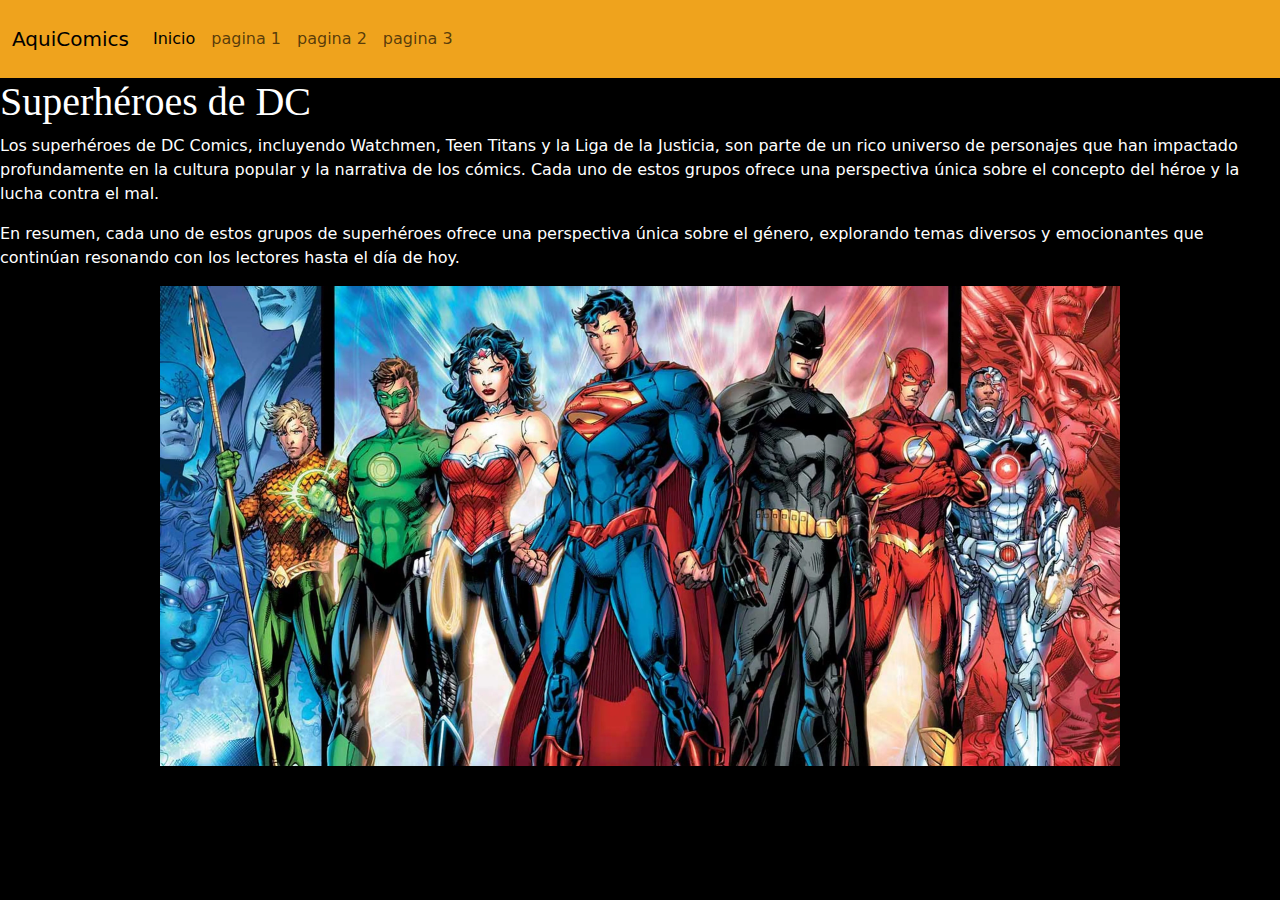
<file: index.html>
<!DOCTYPE html>
<html lang="es">
<head>
  <meta charset="UTF-8">
  <meta name="viewport" content="width=device-width, initial-scale=1.0">
  <link rel="stylesheet" href="bootstrap.min.css">
 
  <link rel="stylesheet" href="style.css">
  <title>Mi página</title>
</head>
<body>
  <nav class="navbar navbar-expand-lg bg-warning" data-bs-theme="light">
    <div class="container-fluid">
      <a class="navbar-brand" href="#">AquiComics</a>
      <button class="navbar-toggler" type="button" data-bs-toggle="collapse" data-bs-target="#navbarColor01" aria-controls="navbarColor01" aria-expanded="false" aria-label="Toggle navigation">
        <span class="navbar-toggler-icon"></span>
      </button>
      <div class="collapse navbar-collapse" id="navbarColor01">
        <ul class="navbar-nav me-auto">
          <li class="nav-item">
            <a class="nav-link active" href="#">Inicio
              <span class="visually-hidden">(current)</span>
            </a>
          </li>
          <li class="nav-item">
            <a class="nav-link" href="pagina1.html">pagina 1</a>
          </li>
          <li class="nav-item">
            <a class="nav-link" href="pagina2.html">pagina 2</a>
          </li>
          <li class="nav-item">
            <a class="nav-link" href="pagina3.html">pagina 3</a>
          </li>
         
        </ul>
       
      </div>
    </div>
  </nav>
  <h1> Superhéroes de DC</h1>
  <p class="parrafo1">
    Los superhéroes de DC Comics, incluyendo Watchmen, Teen Titans y la Liga de la Justicia, son parte de un rico universo de personajes que han impactado profundamente en la cultura popular y la narrativa de los cómics. Cada uno de estos grupos ofrece una perspectiva única sobre el concepto del héroe y la lucha contra el mal.
  </p>
  <p class="parrafo1">En resumen, cada uno de estos grupos de superhéroes ofrece una perspectiva única sobre el género, explorando temas diversos y emocionantes que continúan resonando con los lectores hasta el día de hoy.</p>
  <div id="carouselExampleInterval" class="carousel slide" data-bs-ride="carousel">
    <div class="carousel-inner">
      <div class="carousel-item active" data-bs-interval="1600">
        <img src="dc1.webp" class="d-block w-100" alt="...">
      </div>
      <div class="carousel-item" data-bs-interval="1600">
        <img src="dc2.jpeg" class="d-block w-100" alt="...">
      </div>
      <div class="carousel-item" data-bs-interval="1600">
        <img src="dc4.webp" class="d-block w-100" alt="...">
      </div>
    </div>
    
  </div>
  <script src="https://cdn.jsdelivr.net/npm/bootstrap@5.3.3/dist/js/bootstrap.bundle.min.js" integrity="sha384-YvpcrYf0tY3lHB60NNkmXc5s9fDVZLESaAA55NDzOxhy9GkcIdslK1eN7N6jIeHz" crossorigin="anonymous"></script>
</body>
</html>
</file>
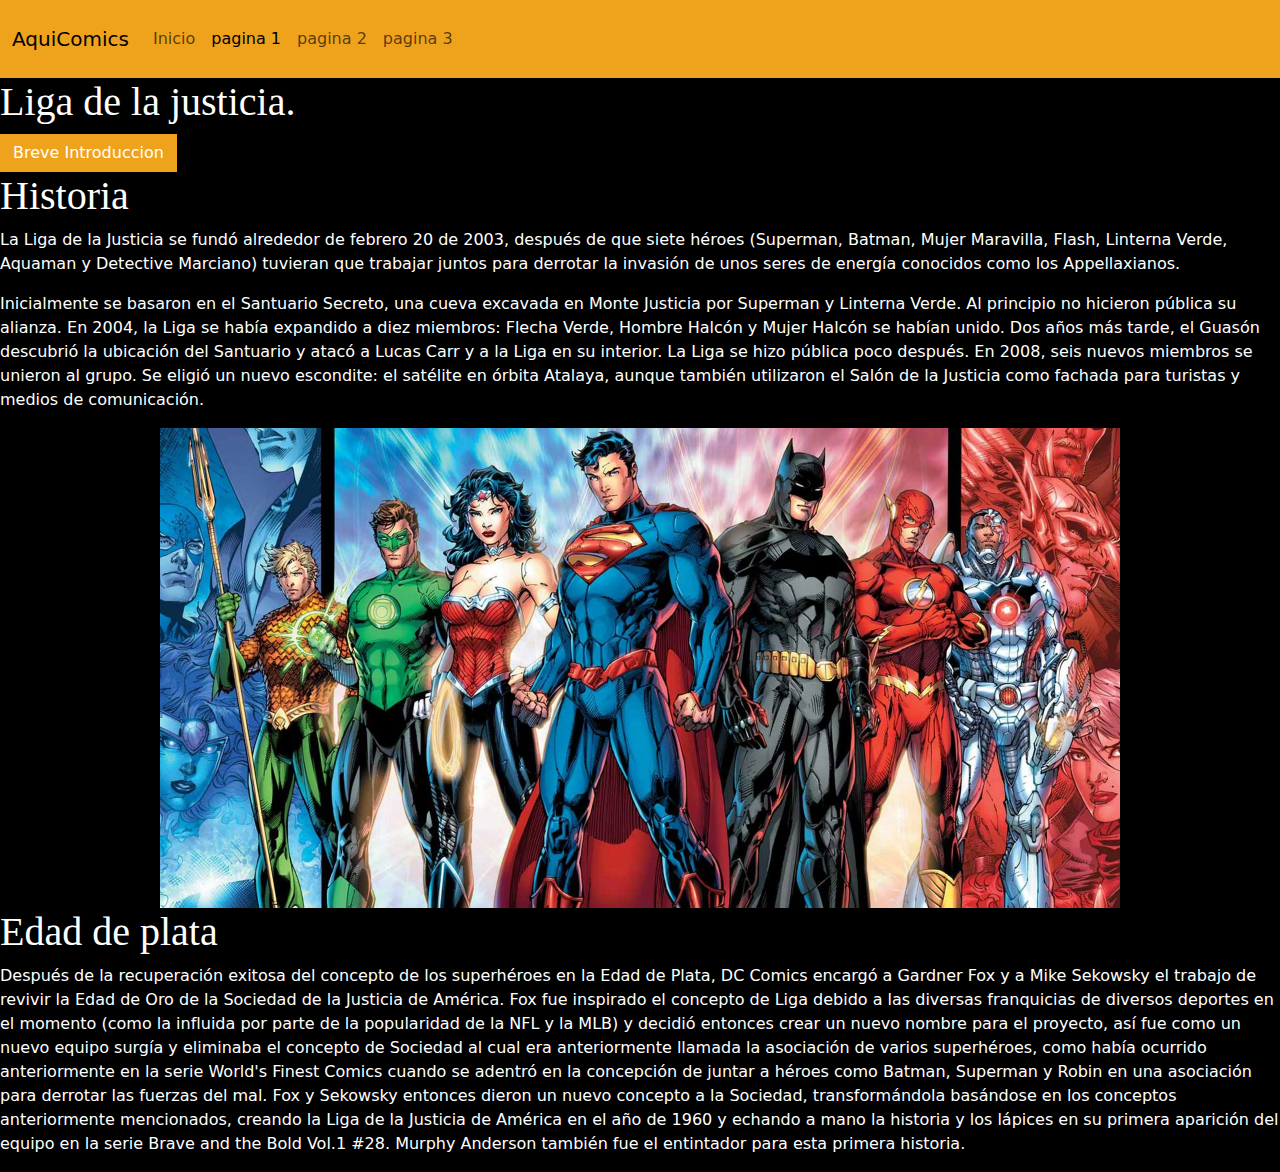
<file: pagina1.html>
<!DOCTYPE html>
<html lang="es">
<head>
  <meta charset="UTF-8">
  <meta name="viewport" content="width=device-width, initial-scale=1.0">
  <link rel="stylesheet" href="bootstrap.min.css">
  
  <link rel="stylesheet" href="style.css">
  <title>Mi página</title>
  
</head>
<body>
    <nav class="navbar navbar-expand-lg bg-warning" data-bs-theme="light">
        <div class="container-fluid">
          <a class="navbar-brand" href="index.html">AquiComics</a>
          <button class="navbar-toggler" type="button" data-bs-toggle="collapse" data-bs-target="#navbarColor01" aria-controls="navbarColor01" aria-expanded="false" aria-label="Toggle navigation">
            <span class="navbar-toggler-icon"></span>
          </button>
          <div class="collapse navbar-collapse" id="navbarColor01">
            <ul class="navbar-nav me-auto">
              <li class="nav-item">
                <a class="nav-link" href="index.html">Inicio
                  <span class="visually-hidden">(current)</span>
                </a>
              </li>
              <li class="nav-item">
                <a class="nav-link active" href="#">pagina 1</a>
              </li>
              <li class="nav-item">
                <a class="nav-link" href="pagina2.html">pagina 2</a>
              </li>
              <li class="nav-item">
                <a class="nav-link" href="pagina3.html">pagina 3</a>
              </li>
             
            </ul>
           
          </div>
        </div>
      </nav>
      <h1>Liga de la justicia.</h1>
      <button class="btn btn-warning" type="button" data-bs-toggle="offcanvas" data-bs-target="#offcanvasWithBothOptions" aria-controls="offcanvasWithBothOptions">Breve Introduccion</button>
      <h1>Historia</h1>
      <p class="parrafo1">La Liga de la Justicia se fundó alrededor de febrero 20 de 2003, después de que siete héroes (Superman, Batman, Mujer Maravilla, Flash, Linterna Verde, Aquaman y Detective Marciano) tuvieran que trabajar juntos para derrotar la invasión de unos seres de energía conocidos como los Appellaxianos.</p>
       <p class="parrafo1">Inicialmente se basaron en el Santuario Secreto, una cueva excavada en Monte Justicia por Superman y Linterna Verde. Al principio no hicieron pública su alianza.

        En 2004, la Liga se había expandido a diez miembros: Flecha Verde, Hombre Halcón y Mujer Halcón se habían unido. Dos años más tarde, el Guasón descubrió la ubicación del Santuario y atacó a Lucas Carr y a la Liga en su interior. La Liga se hizo pública poco después.
        
        En 2008, seis nuevos miembros se unieron al grupo. Se eligió un nuevo escondite: el satélite en órbita Atalaya, aunque también utilizaron el Salón de la Justicia como fachada para turistas y medios de comunicación.</p>
<div class="offcanvas offcanvas-start bg-warning" data-bs-scroll="true" tabindex="-1" id="offcanvasWithBothOptions" aria-labelledby="offcanvasWithBothOptionsLabel">
  <div class="offcanvas-header">
    <h5 class="offcanvas-title" id="offcanvasWithBothOptionsLabel">Liga de la justicia</h5>
    <button type="button" class="btn-close" data-bs-dismiss="offcanvas" aria-label="Close"></button>
  </div>
  <div class="offcanvas-body">
    <p>La Liga de la Justicia es una organización compuesta por los superhéroes más poderosos del mundo dedicados a la lucha contra el mal y la injusticia. Ellos trabajan juntos como un equipo que actúa como primera línea de defensa contra las amenazas terrestres y extra-terrestres de la Tierra.</p>
    <img  src="LJA.webp" alt="" width=350 height=350>
  </div>
</div>
<div id="carouselLA" class="carousel slide" data-bs-ride="carousel">
  <div class="carousel-inner">
    <div class="carousel-item active" data-bs-interval="1600">
      <img src="dc1.webp" class="d-block w-75 mx-auto" alt="...">
    </div>
    <div class="carousel-item" data-bs-interval="1600">
      <img src="JL_3.webp" class="d-block w-75 mx-auto" alt="...">
    </div>
    <div class="carousel-item" data-bs-interval="1600">
      <img src="JL_10.webp" class="d-block w-75 mx-auto" alt="...">
    </div>
  </div>
</div>
<h1>Edad de plata</h1>
<p class="parrafo1">Después de la recuperación exitosa del concepto de los superhéroes en la Edad de Plata, DC Comics encargó a Gardner Fox y a Mike Sekowsky el trabajo de revivir la Edad de Oro de la Sociedad de la Justicia de América. Fox fue inspirado el concepto de Liga debido a las diversas franquicias de diversos deportes en el momento (como la influida por parte de la popularidad de la NFL y la MLB) y decidió entonces crear un nuevo nombre para el proyecto, así fue como un nuevo equipo surgía y eliminaba el concepto de Sociedad al cual era anteriormente llamada la asociación de varios superhéroes, como había ocurrido anteriormente en la serie World's Finest Comics cuando se adentró en la concepción de juntar a héroes como Batman, Superman y Robin en una asociación para derrotar las fuerzas del mal. Fox y Sekowsky entonces dieron un nuevo concepto a la Sociedad, transformándola basándose en los conceptos anteriormente mencionados, creando la Liga de la Justicia de América en el año de 1960 y echando a mano la historia y los lápices en su primera aparición del equipo en la serie Brave and the Bold Vol.1 #28. Murphy Anderson también fue el entintador para esta primera historia.</p>

      <script src="https://cdn.jsdelivr.net/npm/bootstrap@5.3.3/dist/js/bootstrap.bundle.min.js" integrity="sha384-YvpcrYf0tY3lHB60NNkmXc5s9fDVZLESaAA55NDzOxhy9GkcIdslK1eN7N6jIeHz" crossorigin="anonymous"></script>   
</body>
</html>
</file>
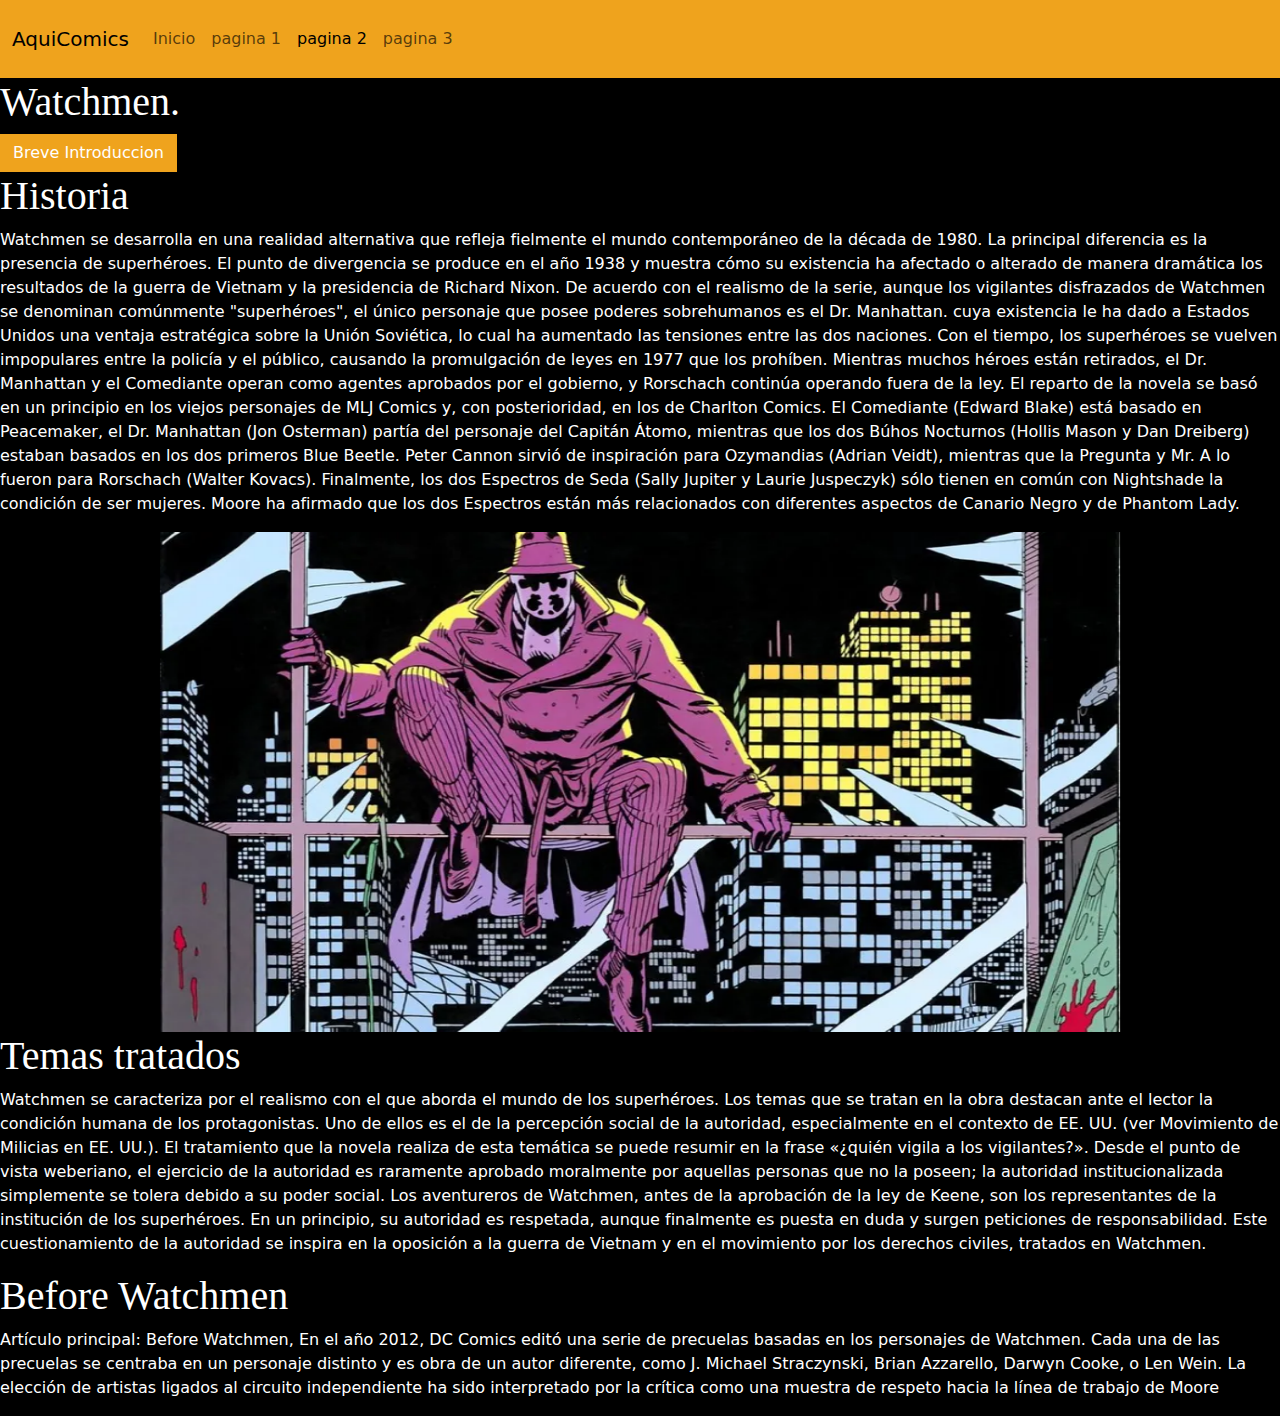
<file: pagina2.html>
<!DOCTYPE html>
<html lang="es">
<head>
  <meta charset="UTF-8">
  <meta name="viewport" content="width=device-width, initial-scale=1.0">
  <link rel="stylesheet" href="bootstrap.min.css">
 
  <link rel="stylesheet" href="style.css">
  <title>Mi página</title>
  
</head>
<body>
    <nav class="navbar navbar-expand-lg bg-warning" data-bs-theme="light">
        <div class="container-fluid">
          <a class="navbar-brand" href="index.html">AquiComics</a>
          <button class="navbar-toggler" type="button" data-bs-toggle="collapse" data-bs-target="#navbarColor01" aria-controls="navbarColor01" aria-expanded="false" aria-label="Toggle navigation">
            <span class="navbar-toggler-icon"></span>
          </button>
          <div class="collapse navbar-collapse" id="navbarColor01">
            <ul class="navbar-nav me-auto">
              <li class="nav-item">
                <a class="nav-link" href="index.html">Inicio
                  <span class="visually-hidden">(current)</span>
                </a>
              </li>
              <li class="nav-item">
                <a class="nav-link" href="pagina1.html">pagina 1</a>
              </li>
              <li class="nav-item">
                <a class="nav-link active" href="#">pagina 2</a>
              </li>
              <li class="nav-item">
                <a class="nav-link" href="pagina3.html">pagina 3</a>
              </li>
             
            </ul>
           
          </div>
        </div>
      </nav>
  <h1>Watchmen.</h1>
  <button class="btn btn-warning" type="button" data-bs-toggle="offcanvas" data-bs-target="#offcanvasWithBothOptions" aria-controls="offcanvasWithBothOptions">Breve Introduccion</button>
  <h1>Historia</h1>
  <p class="parrafo1">Watchmen se desarrolla en una realidad alternativa que refleja fielmente el mundo contemporáneo de la década de 1980. La principal diferencia es la presencia de superhéroes. El punto de divergencia se produce en el año 1938 y muestra cómo su existencia ha afectado o alterado de manera dramática los resultados de la guerra de Vietnam y la presidencia de Richard Nixon. De acuerdo con el realismo de la serie, aunque los vigilantes disfrazados de Watchmen se denominan comúnmente "superhéroes", el único personaje que posee poderes sobrehumanos es el Dr. Manhattan. cuya existencia le ha dado a Estados Unidos una ventaja estratégica sobre la Unión Soviética, lo cual ha aumentado las tensiones entre las dos naciones. Con el tiempo, los superhéroes se vuelven impopulares entre la policía y el público, causando la promulgación de leyes en 1977 que los prohíben. Mientras muchos héroes están retirados, el Dr. Manhattan y el Comediante operan como agentes aprobados por el gobierno, y Rorschach continúa operando fuera de la ley.
    El reparto de la novela se basó en un principio en los viejos personajes de MLJ Comics y, con posterioridad, en los de Charlton Comics. El Comediante (Edward Blake) está basado en Peacemaker, el Dr. Manhattan (Jon Osterman) partía del personaje del Capitán Átomo, mientras que los dos Búhos Nocturnos (Hollis Mason y Dan Dreiberg) estaban basados en los dos primeros Blue Beetle. Peter Cannon sirvió de inspiración para Ozymandias (Adrian Veidt), mientras que la Pregunta y Mr. A lo fueron para Rorschach (Walter Kovacs). Finalmente, los dos Espectros de Seda (Sally Jupiter y Laurie Juspeczyk) sólo tienen en común con Nightshade la condición de ser mujeres. Moore ha afirmado que los dos Espectros están más relacionados con diferentes aspectos de Canario Negro y de Phantom Lady.</p>
    <div id="carouselLA" class="carousel slide" data-bs-ride="carousel">
      <div class="carousel-inner">
        <div class="carousel-item active" data-bs-interval="1600">
          <img src="rorschach-in-watchmen-comics (1).webp" class="d-block w-75 mx-auto" alt="...">
        </div>
        <div class="carousel-item" data-bs-interval="1600">
          <img src="dc2.jpeg" class="d-block w-75 mx-auto" alt="...">
        </div>
        <div class="carousel-item" data-bs-interval="1600">
          <img src="Watchmen-Crimebusters.webp" class="d-block w-75 mx-auto" alt="...">
        </div>
      </div>
    </div>
    <h1>Temas tratados</h1>
    <p class="parrafo1">Watchmen se caracteriza por el realismo con el que aborda el mundo de los superhéroes. Los temas que se tratan en la obra destacan ante el lector la condición humana de los protagonistas. Uno de ellos es el de la percepción social de la autoridad, especialmente en el contexto de EE. UU. (ver Movimiento de Milicias en EE. UU.). El tratamiento que la novela realiza de esta temática se puede resumir en la frase «¿quién vigila a los vigilantes?». Desde el punto de vista weberiano, el ejercicio de la autoridad es raramente aprobado moralmente por aquellas personas que no la poseen; la autoridad institucionalizada simplemente se tolera debido a su poder social. Los aventureros de Watchmen, antes de la aprobación de la ley de Keene, son los representantes de la institución de los superhéroes. En un principio, su autoridad es respetada, aunque finalmente es puesta en duda y surgen peticiones de responsabilidad. Este cuestionamiento de la autoridad se inspira en la oposición a la guerra de Vietnam y en el movimiento por los derechos civiles, tratados en Watchmen.</p>
    <h1>Before Watchmen</h1>
    <p class="parrafo1">Artículo principal: Before Watchmen, 
En el año 2012, DC Comics editó una serie de precuelas basadas en los personajes de Watchmen. Cada una de las precuelas se centraba en un personaje distinto y es obra de un autor diferente, como J. Michael Straczynski, Brian Azzarello, Darwyn Cooke, o Len Wein. La elección de artistas ligados al circuito independiente ha sido interpretado por la crítica como una muestra de respeto hacia la línea de trabajo de Moore</p>
<div class="offcanvas offcanvas-start bg-warning" data-bs-scroll="true" tabindex="-1" id="offcanvasWithBothOptions" aria-labelledby="offcanvasWithBothOptionsLabel">
<div class="offcanvas-header">
<h5 class="offcanvas-title" id="offcanvasWithBothOptionsLabel">Watchmen</h5>
<button type="button" class="btn-close" data-bs-dismiss="offcanvas" aria-label="Close"></button>
</div>
<div class="offcanvas-body">
<p>"Vigilantes" fue una maxiserie de 12 números publicada desde septiembre de 1986 hasta Octubre de 1987, escrito por Alan Moore e ilustrado por Gibbons Dave. Los eventos de la historia tienen lugar en 1985. El título toma su nombre de una traducción popular de una frase latina, "¿Quis Custodia Ipsos Custodios?"</p>
<img  src="Watchmen_HC.webp" alt="" width=350 height=350>
</div>
</div>
  <script src="https://cdn.jsdelivr.net/npm/bootstrap@5.3.3/dist/js/bootstrap.bundle.min.js" integrity="sha384-YvpcrYf0tY3lHB60NNkmXc5s9fDVZLESaAA55NDzOxhy9GkcIdslK1eN7N6jIeHz" crossorigin="anonymous"></script>
</body>
</html>
</file>
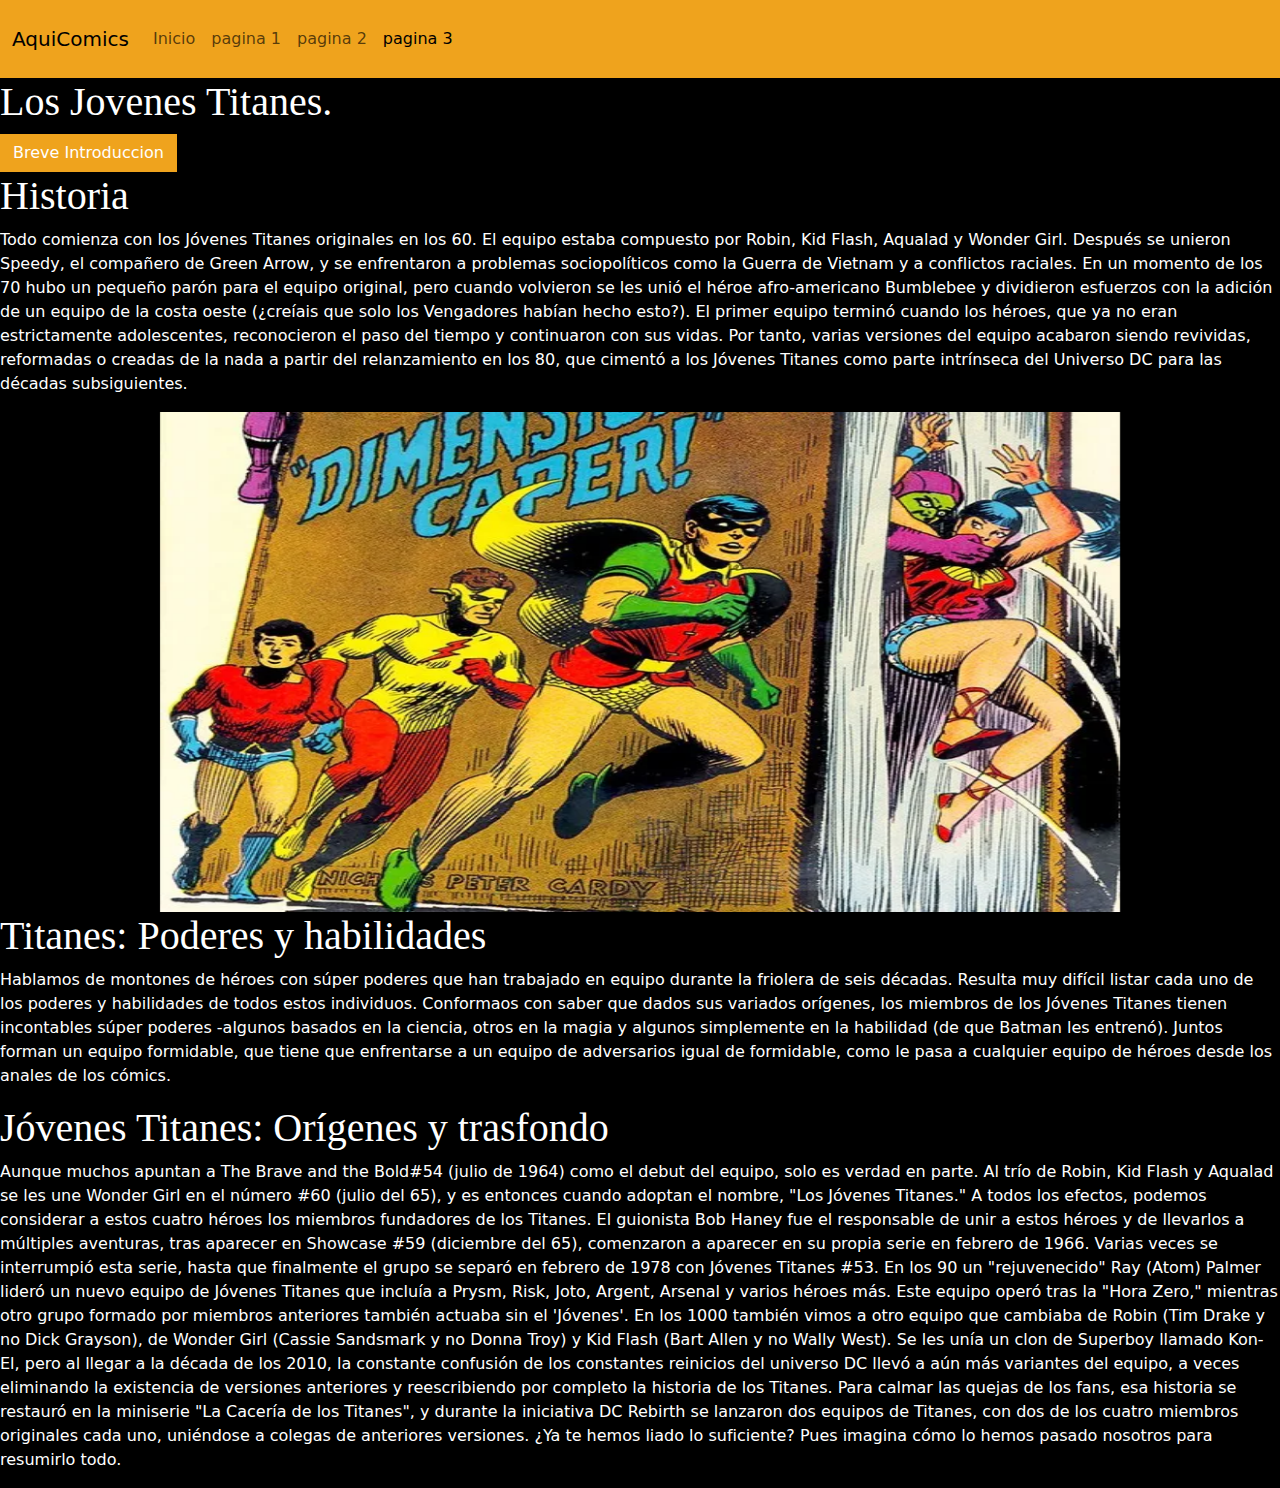
<file: pagina3.html>
<!DOCTYPE html>
<html lang="es">
<head>
  <meta charset="UTF-8">
  <meta name="viewport" content="width=device-width, initial-scale=1.0">
  <link rel="stylesheet" href="bootstrap.min.css">
  
  <link rel="stylesheet" href="style.css">
  <title>Mi página</title>
  
</head>
<body>
    <nav class="navbar navbar-expand-lg bg-warning" data-bs-theme="light">
        <div class="container-fluid">
          <a class="navbar-brand" href="index.html">AquiComics</a>
          <button class="navbar-toggler" type="button" data-bs-toggle="collapse" data-bs-target="#navbarColor01" aria-controls="navbarColor01" aria-expanded="false" aria-label="Toggle navigation">
            <span class="navbar-toggler-icon"></span>
          </button>
          <div class="collapse navbar-collapse" id="navbarColor01">
            <ul class="navbar-nav me-auto">
              <li class="nav-item">
                <a class="nav-link" href="index.html">Inicio
                  <span class="visually-hidden">(current)</span>
                </a>
              </li>
              <li class="nav-item">
                <a class="nav-link" href="pagina1.html">pagina 1</a>
              </li>
              <li class="nav-item">
                <a class="nav-link" href="pagina2.html">pagina 2</a>
              </li>
              <li class="nav-item">
                <a class="nav-link active" href="#">pagina 3</a>
              </li>
             
            </ul>
           
          </div>
        </div>
      </nav>
  <h1>Los Jovenes Titanes.</h1>
  <button class="btn btn-warning" type="button" data-bs-toggle="offcanvas" data-bs-target="#offcanvasWithBothOptions" aria-controls="offcanvasWithBothOptions">Breve Introduccion</button>
  <h1>Historia</h1>
  <p class="parrafo1">Todo comienza con los Jóvenes Titanes originales en los 60. El equipo estaba compuesto por Robin, Kid Flash, Aqualad y Wonder Girl. Después se unieron Speedy, el compañero de Green Arrow, y se enfrentaron a problemas sociopolíticos como la Guerra de Vietnam y a conflictos raciales. En un momento de los 70 hubo un pequeño parón para el equipo original, pero cuando volvieron se les unió el héroe afro-americano Bumblebee y dividieron esfuerzos con la adición de un equipo de la costa oeste (¿creíais que solo los Vengadores habían hecho esto?). El primer equipo terminó cuando los héroes, que ya no eran estrictamente adolescentes, reconocieron el paso del tiempo y continuaron con sus vidas. Por tanto, varias versiones del equipo acabaron siendo revividas, reformadas o creadas de la nada a partir del relanzamiento en los 80, que cimentó a los Jóvenes Titanes como parte intrínseca del Universo DC para las décadas subsiguientes.</p>
    <div id="carouselLA" class="carousel slide" data-bs-ride="carousel">
      <div class="carousel-inner">
        <div class="carousel-item active" data-bs-interval="1600">
          <img src="jovenes-inexpertos-cke.webp" class="d-block w-75 mx-auto" alt="...">
        </div>
        <div class="carousel-item" data-bs-interval="1600">
          <img src="br.png" class="d-block w-75 mx-auto" alt="...">
        </div>
        <div class="carousel-item" data-bs-interval="1600">
          <img src="the.webp" class="d-block w-75 mx-auto" alt="...">
        </div>
      </div>
    </div>
    <h1>Titanes: Poderes y habilidades</h1>
    <p class="parrafo1">Hablamos de montones de héroes con súper poderes que han trabajado en equipo durante la friolera de seis décadas. Resulta muy difícil listar cada uno de los poderes y habilidades de todos estos individuos. Conformaos con saber que dados sus variados orígenes, los miembros de los Jóvenes Titanes tienen incontables súper poderes -algunos basados en la ciencia, otros en la magia y algunos simplemente en la habilidad (de que Batman les entrenó). Juntos forman un equipo formidable, que tiene que enfrentarse a un equipo de adversarios igual de formidable, como le pasa a cualquier equipo de héroes desde los anales de los cómics.</p>
    <h1>Jóvenes Titanes: Orígenes y trasfondo</h1>
    <p class="parrafo1">Aunque muchos apuntan a The Brave and the Bold#54 (julio de 1964) como el debut del equipo, solo es verdad en parte. Al trío de Robin, Kid Flash y Aqualad se les une Wonder Girl en el número #60 (julio del 65), y es entonces cuando adoptan el nombre, "Los Jóvenes Titanes." A todos los efectos, podemos considerar a estos cuatro héroes los miembros fundadores de los Titanes. El guionista Bob Haney fue el responsable de unir a estos héroes y de llevarlos a múltiples aventuras, tras aparecer en Showcase #59 (diciembre del 65), comenzaron a aparecer en su propia serie en febrero de 1966. Varias veces se interrumpió esta serie, hasta que finalmente el grupo se separó en febrero de 1978 con Jóvenes Titanes #53.
      En los 90 un "rejuvenecido" Ray (Atom) Palmer lideró un nuevo equipo de Jóvenes Titanes que incluía a Prysm, Risk, Joto, Argent, Arsenal y varios héroes más. Este equipo operó tras la "Hora Zero," mientras otro grupo formado por miembros anteriores también actuaba sin el 'Jóvenes'. En los 1000 también vimos a otro equipo que cambiaba de Robin (Tim Drake y no Dick Grayson), de Wonder Girl (Cassie Sandsmark y no Donna Troy) y Kid Flash (Bart Allen y no Wally West). Se les unía un clon de Superboy llamado Kon-El, pero al llegar a la década de los 2010, la constante confusión de los constantes reinicios del universo DC llevó a aún más variantes del equipo, a veces eliminando la existencia de versiones anteriores y reescribiendo por completo la historia de los Titanes. Para calmar las quejas de los fans, esa historia se restauró en la miniserie "La Cacería de los Titanes", y durante la iniciativa DC Rebirth se lanzaron dos equipos de Titanes, con dos de los cuatro miembros originales cada uno, uniéndose a colegas de anteriores versiones. ¿Ya te hemos liado lo suficiente? Pues imagina cómo lo hemos pasado nosotros para resumirlo todo.
    </p>
<div class="offcanvas offcanvas-start bg-warning" data-bs-scroll="true" tabindex="-1" id="offcanvasWithBothOptions" aria-labelledby="offcanvasWithBothOptionsLabel">
<div class="offcanvas-header">
<h5 class="offcanvas-title" id="offcanvasWithBothOptionsLabel">Teen Titans</h5>
<button type="button" class="btn-close" data-bs-dismiss="offcanvas" aria-label="Close"></button>
</div>
<div class="offcanvas-body">
<p>Los <code>Teen Titans</code> debutan en la década de 1960, compuestos por los 5 compañeros (sidekicks) de los héroes más grandes de DC, uniéndose para luchar contra el crimen y forjar un vínculo que duraría hasta la su edad adulta.
</p>
<p>
  Mientras que <strong>Robin</strong>, <strong>Wonder Girl</strong>, <strong>Speedy</strong>, <strong>Aqualad</strong> y <strong>Kid Flash</strong> han evolucionado hacia roles más maduros, todos ellos formaron el verdadero núcleo de los Teen Titans, incluso mucho más allá de su adolescencia, convirtiéndose en los pilares del grupo y estando aún hoy en día asociados a ellos (aunque sea intermitentemente) de una forma u otra."</p>
<img  src="tnt.webp" alt="" width=350 height=350>
</div>
</div>
  <script src="https://cdn.jsdelivr.net/npm/bootstrap@5.3.3/dist/js/bootstrap.bundle.min.js" integrity="sha384-YvpcrYf0tY3lHB60NNkmXc5s9fDVZLESaAA55NDzOxhy9GkcIdslK1eN7N6jIeHz" crossorigin="anonymous"></script>
</body>
</html>
</file>
<file: style.css>
body {
    background: rgb(0, 0, 0); /* This will set the background color of the body element to red */
  }
  h1,h5{
        font-family:"Comic Sans MS", cursive; /* Cambia la fuente del h1 */ 
    color: rgb(255, 255, 255);
  }
  h5{
    color: black;
  }
  .carousel {
    max-width: 1500px; /* Define el ancho máximo del carrusel */
    margin: 0 auto; /* Centra el carrusel horizontalmente */
  }
  
  .carousel-item img {
    max-height: 500px; /* Define la altura máxima de las imágenes */
    margin: 0 auto; /* Centra las imágenes horizontalmente */
  }
  p{
    color: black;
  }
  .parrafo1{
color: rgb(255, 255, 255);
  }
  .carousel-item img {
    max-width: 75%; /* Definir el ancho máximo de las imágenes */
  }
</file>
